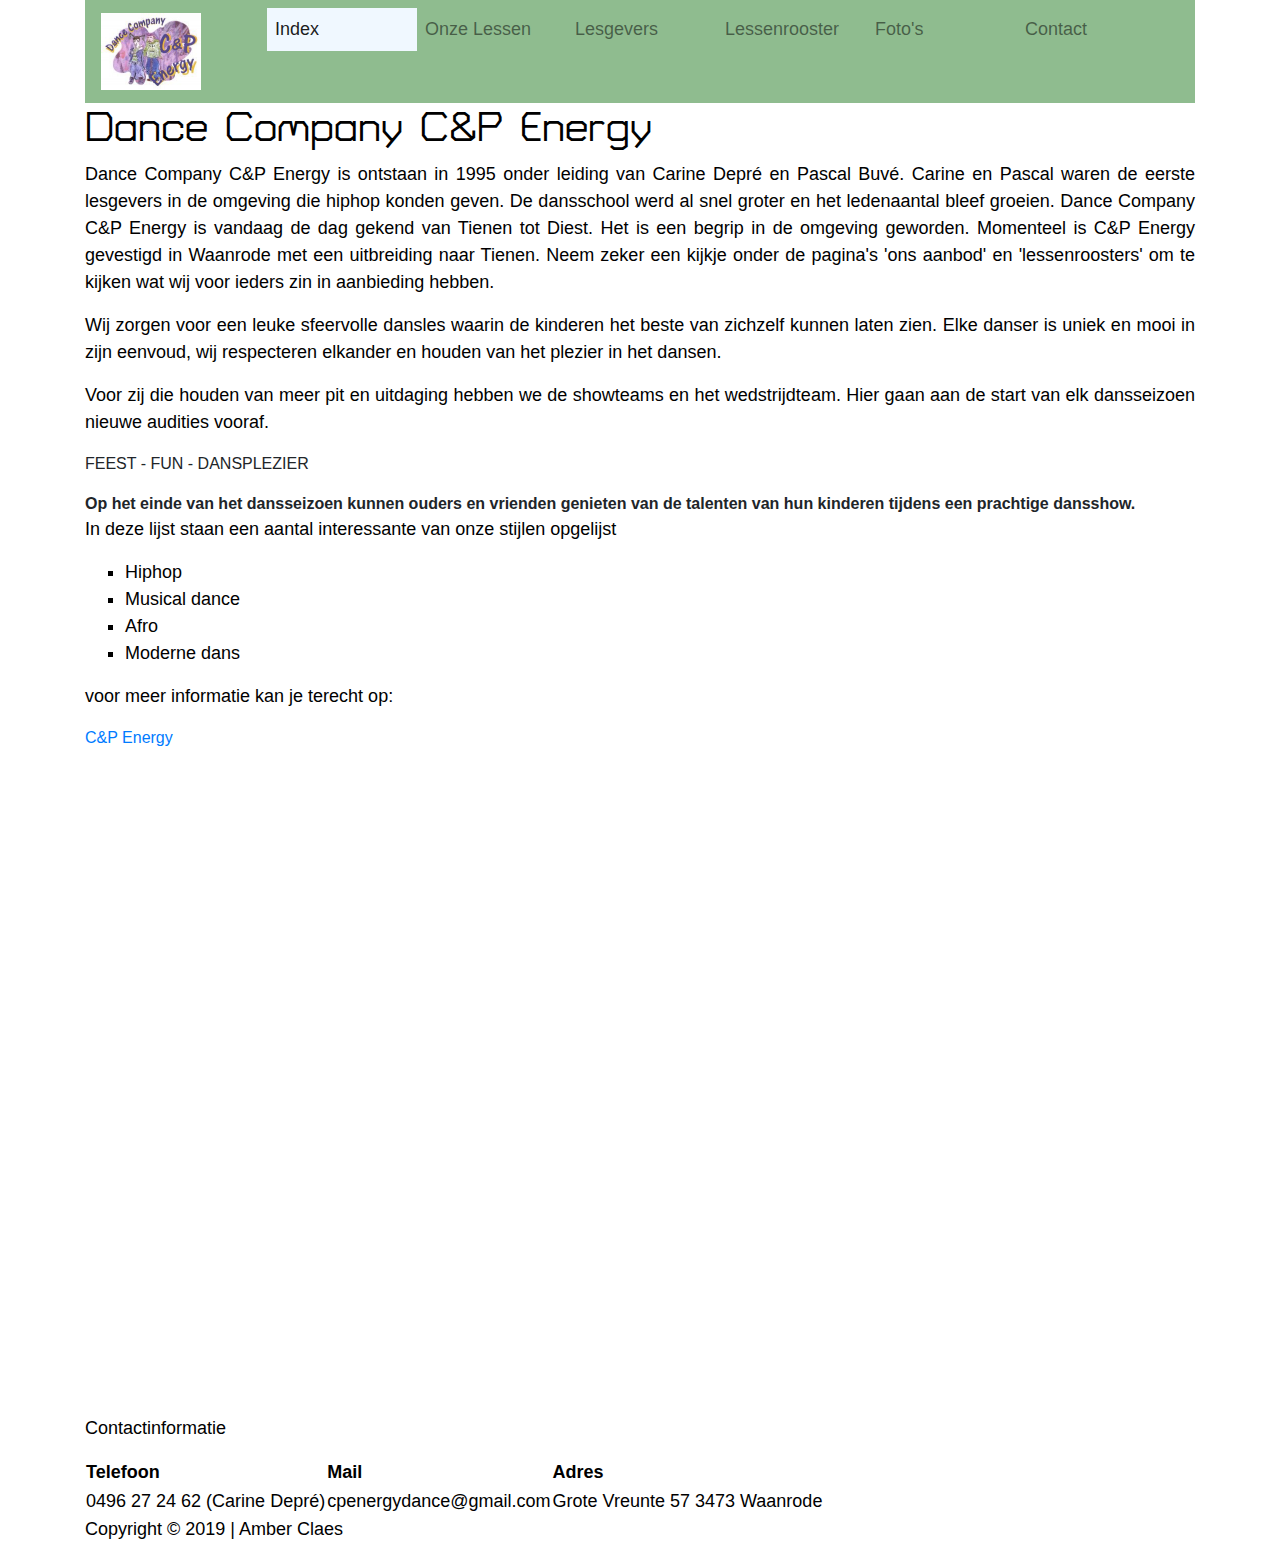
<file: index.html>
<!doctype html>
<html lang="nl">
<head>
    <title>
        Dance Company C&amp;P Energy
    </title>
    <meta name="description" content="Over Dance Company C&P Energy">
    <meta charset="iso-8859-1">
    <meta name="viewport" content="width=device-width, initial-scale=1.0">
    <link rel="stylesheet" href="https://stackpath.bootstrapcdn.com/bootstrap/4.3.1/css/bootstrap.min.css" integrity="sha384-ggOyR0iXCbMQv3Xipma34MD+dH/1fQ784/j6cY/iJTQUOhcWr7x9JvoRxT2MZw1T" crossorigin="anonymous">
    <link rel="stylesheet" href="style.css">
    <link href="https://fonts.googleapis.com/css?family=Turret+Road&display=swap" rel="stylesheet">
    <link rel="shortcut icon" type="image/x-icon" href="/images/1572862587.ico">
</head>

<script src="//cdnjs.cloudflare.com/ajax/libs/jquery/3.2.1/jquery.min.js"></script>

<body class="container">

    <header class="sticky-top">
        <nav class="navbar navbar-expand-lg navbar-light" style="background-color: darkseagreen">
            <button class="navbar-toggler" type="button" data-toggle="collapse" data-target="#navbarSupportedContent" aria-controls="navbarSupportedContent" aria-expanded="false" aria-label="Toggle navigation">
                <span class="navbar-toggler-icon"></span>
            </button>

            <div class="collapse navbar-collapse" id="navbarSupportedContent">
                <ul class="navbar-nav mr-auto mt-2 mt-lg-0">
                    <li><a class="navbar-brand" href="index.html">
                            <img src="images/logocpenergy.jpg" alt="Logo" style="width:100px;">
                        </a></li>
                    <li class="nav-item">
                        <a class="nav-link active" href="index.html">Index</a>
                    </li>
                    <li class="nav-item">
                        <a class="nav-link" href="overonzelessen.html">Onze Lessen</a>
                    </li>
                    <li class="nav-item">
                        <a class="nav-link" href="lesgevers.html">Lesgevers</a>
                    </li>
                    <li class="nav-item">
                        <a class="nav-link" href="lessenroosters.html">Lessenrooster</a>
                    </li>
                    <li class="nav-item">
                        <a class="nav-link" href="fotos.html">Foto's</a>
                    </li>
                    <li class="nav-item">
                        <a class="nav-link" href="contact.html">Contact</a>
                    </li>
                </ul>
                <!-- ZOEKBALK
    <form class="form-inline my-2 my-lg-0">
      <input class="form-control mr-sm-2" type="search" placeholder="Zoeken" aria-label="Zoek">
      <button class="btn btn-outline-success my-2 my-sm-0" type="submit">zoek</button>
    </form>
    -->
            </div>
        </nav>
    </header>
    <main>

        <h1>Dance Company C&amp;P Energy</h1>

        <p>Dance Company C&amp;P Energy is ontstaan in 1995 onder leiding van Carine Depr&eacute; en Pascal Buv&eacute;. Carine en Pascal waren de eerste lesgevers in de omgeving die hiphop konden geven. De dansschool werd al snel groter en het ledenaantal bleef groeien. Dance Company C&amp;P Energy is vandaag de dag gekend van Tienen tot Diest. Het is een begrip in de omgeving geworden. Momenteel is C&amp;P Energy gevestigd in Waanrode met een uitbreiding naar Tienen. Neem zeker een kijkje onder de pagina's 'ons aanbod' en 'lessenroosters' om te kijken wat wij voor ieders zin in aanbieding hebben.</p>

        <p>Wij zorgen voor een leuke sfeervolle dansles waarin de kinderen het beste van zichzelf kunnen laten zien. Elke danser is uniek en mooi in zijn eenvoud, wij respecteren elkander en houden van het plezier in het dansen.</p>

        <p>Voor zij die houden van meer pit en uitdaging hebben we de showteams en het wedstrijdteam. Hier gaan aan de start van elk dansseizoen nieuwe audities vooraf.</p>

        <blockquote>FEEST - FUN - DANSPLEZIER</blockquote>

        <strong>Op het einde van het dansseizoen kunnen ouders en vrienden genieten van de talenten van hun kinderen tijdens een prachtige dansshow.</strong>

        <p> In deze lijst staan een aantal interessante van onze stijlen opgelijst </p>

        <ul>
            <li> Hiphop</li>
            <li> Musical dance</li>
            <li> Afro</li>
            <li> Moderne dans</li>
        </ul>

        <p> voor meer informatie kan je terecht op:</p>
        <a href="https://www.facebook.com/DanceCompanyCpEnergy/">C&amp;P Energy</a>

        <br>
        <br>
        <div class="embed-responsive embed-responsive-16by9 m-2">
            <iframe class="embed-responsive-item" src="https://www.youtube.com/embed/FKfCqX5C88I" frameborder="0" allow="accelerometer; autoplay; encrypted-media; gyroscope; picture-in-picture" allowfullscreen></iframe></div>

        <p> Contactinformatie</p>

        <table>
            <tr>
                <th> Telefoon</th>
                <th> Mail</th>
                <th> Adres </th>
            </tr>
            <tr>
                <td> 0496 27 24 62 (Carine Depr&eacute;)</td>
                <td> cpenergydance@gmail.com</td>
                <td> Grote Vreunte 57 3473 Waanrode</td>
            </tr>
        </table>
    </main>

    <footer>
        <p>Copyright &copy; 2019 | Amber Claes</p>
    </footer>
    <!-- jQuery (necessary for Bootstrap's JavaScript plugins) -->
    <script src="https://code.jquery.com/jquery-3.3.1.slim.min.js" integrity="sha384-q8i/X+965DzO0rT7abK41JStQIAqVgRVzpbzo5smXKp4YfRvH+8abtTE1Pi6jizo" crossorigin="anonymous"></script>
    <script src="https://cdnjs.cloudflare.com/ajax/libs/popper.js/1.14.7/umd/popper.min.js" integrity="sha384-UO2eT0CpHqdSJQ6hJty5KVphtPhzWj9WO1clHTMGa3JDZwrnQq4sF86dIHNDz0W1" crossorigin="anonymous"></script>
    <script src="https://stackpath.bootstrapcdn.com/bootstrap/4.3.1/js/bootstrap.min.js" integrity="sha384-JjSmVgyd0p3pXB1rRibZUAYoIIy6OrQ6VrjIEaFf/nJGzIxFDsf4x0xIM+B07jRM" crossorigin="anonymous"></script>


</body></html>
</file>
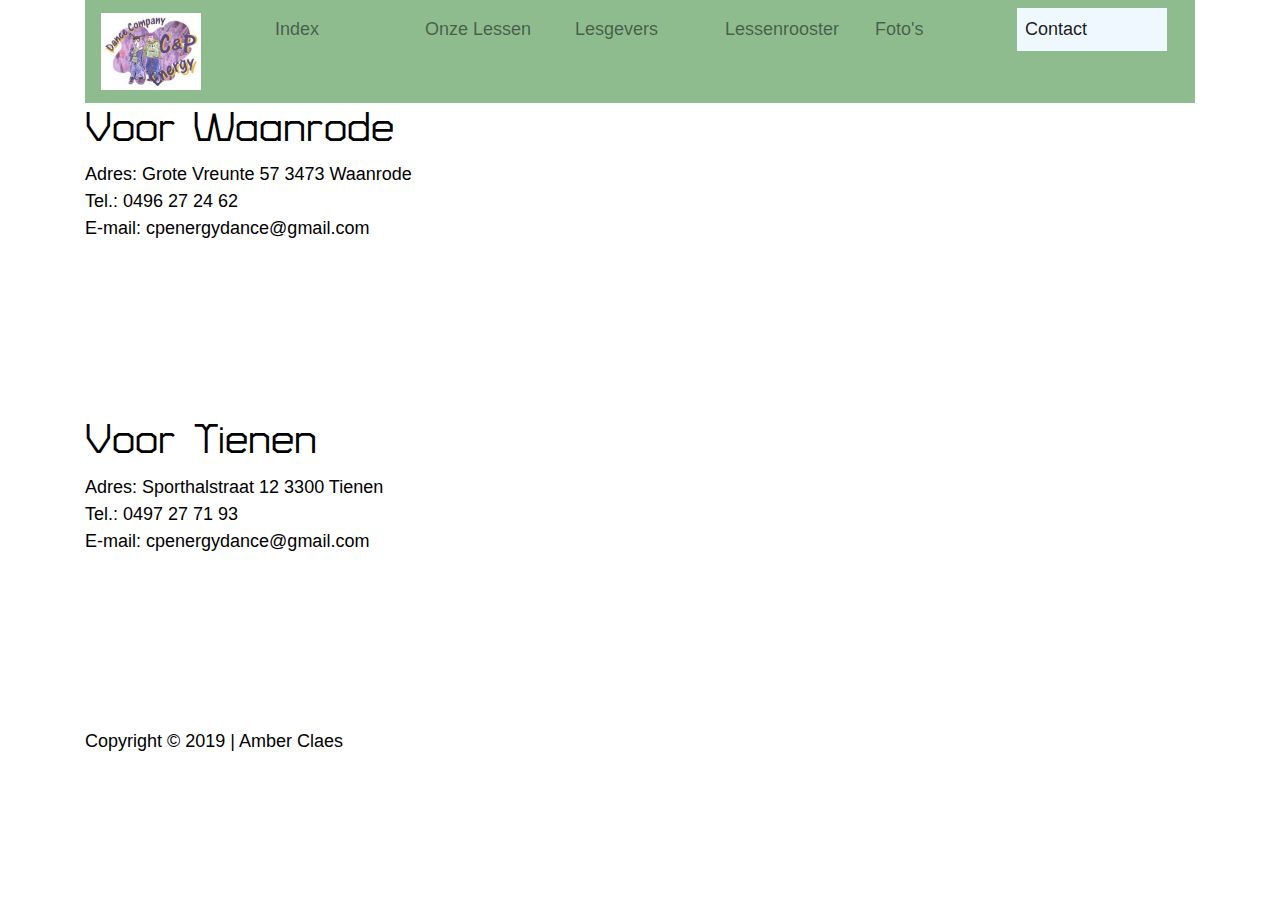
<file: contact.html>
<!doctype html>
<html lang="nl">

<head>
    <title>
        Contact
    </title>
    <meta name="description" content="Contactgegevens">
    <meta charset="iso-8859-1">
    <meta name="viewport" content="width=device-width, initial-scale=1.0">
    <link rel="stylesheet" href="https://stackpath.bootstrapcdn.com/bootstrap/4.3.1/css/bootstrap.min.css" integrity="sha384-ggOyR0iXCbMQv3Xipma34MD+dH/1fQ784/j6cY/iJTQUOhcWr7x9JvoRxT2MZw1T" crossorigin="anonymous">
    <link rel="stylesheet" href="style.css">
    <link href="https://fonts.googleapis.com/css?family=Turret+Road&display=swap" rel="stylesheet">
    <link rel="shortcut icon" type="image/x-icon" href="/images/1572862587.ico">

</head>

<body class="container">

 <header class="sticky-top">
        <nav class="navbar navbar-expand-lg navbar-light" style="background-color: darkseagreen">
            <button class="navbar-toggler" type="button" data-toggle="collapse" data-target="#navbarSupportedContent" aria-controls="navbarSupportedContent" aria-expanded="false" aria-label="Toggle navigation">
<span class="navbar-toggler-icon"></span>
</button>

            <div class="collapse navbar-collapse" id="navbarSupportedContent">
                <ul class="navbar-nav mr-auto mt-2 mt-lg-0">
                    <li><a class="navbar-brand" href="index.html">
    <img src="images/logocpenergy.jpg" alt="Logo" style="width:100px;">
  </a></li>
                    <li class="nav-item">
                        <a class="nav-link" href="index.html">Index</a>
                    </li>
                    <li class="nav-item">
                        <a class="nav-link" href="overonzelessen.html">Onze Lessen</a>
                    </li>
                    <li class="nav-item">
                        <a class="nav-link" href="lesgevers.html">Lesgevers</a>
                    </li>
                    <li class="nav-item">
                        <a class="nav-link" href="lessenroosters.html">Lessenrooster</a>
                    </li>
                    <li class="nav-item">
                        <a class="nav-link" href="fotos.html">Foto's</a>
                    </li>
                    <li class="nav-item">
                        <a class="nav-link active" href="contact.html">Contact</a>
                    </li>
                </ul>
                <!-- ZOEKBALK
    <form class="form-inline my-2 my-lg-0">
      <input class="form-control mr-sm-2" type="search" placeholder="Zoeken" aria-label="Zoek">
      <button class="btn btn-outline-success my-2 my-sm-0" type="submit">zoek</button>
    </form>
    -->
            </div>
        </nav>
    </header>
    <main>
        <h1> Voor Waanrode </h1>

        <p>
            Adres: Grote Vreunte 57 3473 Waanrode
            <br> Tel.: 0496 27 24 62
            <br> E-mail: cpenergydance@gmail.com</p>
        <iframe src="https://www.google.com/maps/embed?pb=!1m18!1m12!1m3!1d2515.532619852485!2d5.0017090153768455!3d50.91386366174641!2m3!1f0!2f0!3f0!3m2!1i1024!2i768!4f13.1!3m3!1m2!1s0x47c14019bb60614f%3A0x9b74db3e1d65ad68!2sGrote%20Vreunte%2057%2C%203473%20Kortenaken!5e0!3m2!1snl!2sbe!4v1572861623263!5m2!1snl!2sbe" width="750" height="100%" frameborder="0" style="border:0;" allowfullscreen=""></iframe>
        <h1> Voor Tienen </h1>

        <p>
            Adres: Sporthalstraat 12 3300 Tienen
            <br> Tel.: 0497 27 71 93
            <br> E-mail: cpenergydance@gmail.com</p>
        <iframe src="https://www.google.com/maps/embed?pb=!1m18!1m12!1m3!1d2520.6115567671654!2d4.94138011537318!3d50.819835268561235!2m3!1f0!2f0!3f0!3m2!1i1024!2i768!4f13.1!3m3!1m2!1s0x47c16c774fbcb43b%3A0xff405efce112e1bc!2sSportcentrum%20Houtemveld!5e0!3m2!1snl!2sbe!4v1572861668838!5m2!1snl!2sbe" width="750" height="100%" frameborder="0" style="border:0;" allowfullscreen=""></iframe>
    </main>
    <footer>
        <p>Copyright &copy; 2019 | Amber Claes</p>
    </footer>
    <!-- jQuery (necessary for Bootstrap's JavaScript plugins) -->
    <script src="https://code.jquery.com/jquery-3.3.1.slim.min.js" integrity="sha384-q8i/X+965DzO0rT7abK41JStQIAqVgRVzpbzo5smXKp4YfRvH+8abtTE1Pi6jizo" crossorigin="anonymous"></script>
    <script src="https://cdnjs.cloudflare.com/ajax/libs/popper.js/1.14.7/umd/popper.min.js" integrity="sha384-UO2eT0CpHqdSJQ6hJty5KVphtPhzWj9WO1clHTMGa3JDZwrnQq4sF86dIHNDz0W1" crossorigin="anonymous"></script>
    <script src="https://stackpath.bootstrapcdn.com/bootstrap/4.3.1/js/bootstrap.min.js" integrity="sha384-JjSmVgyd0p3pXB1rRibZUAYoIIy6OrQ6VrjIEaFf/nJGzIxFDsf4x0xIM+B07jRM" crossorigin="anonymous"></script>
</body></html>
</file>
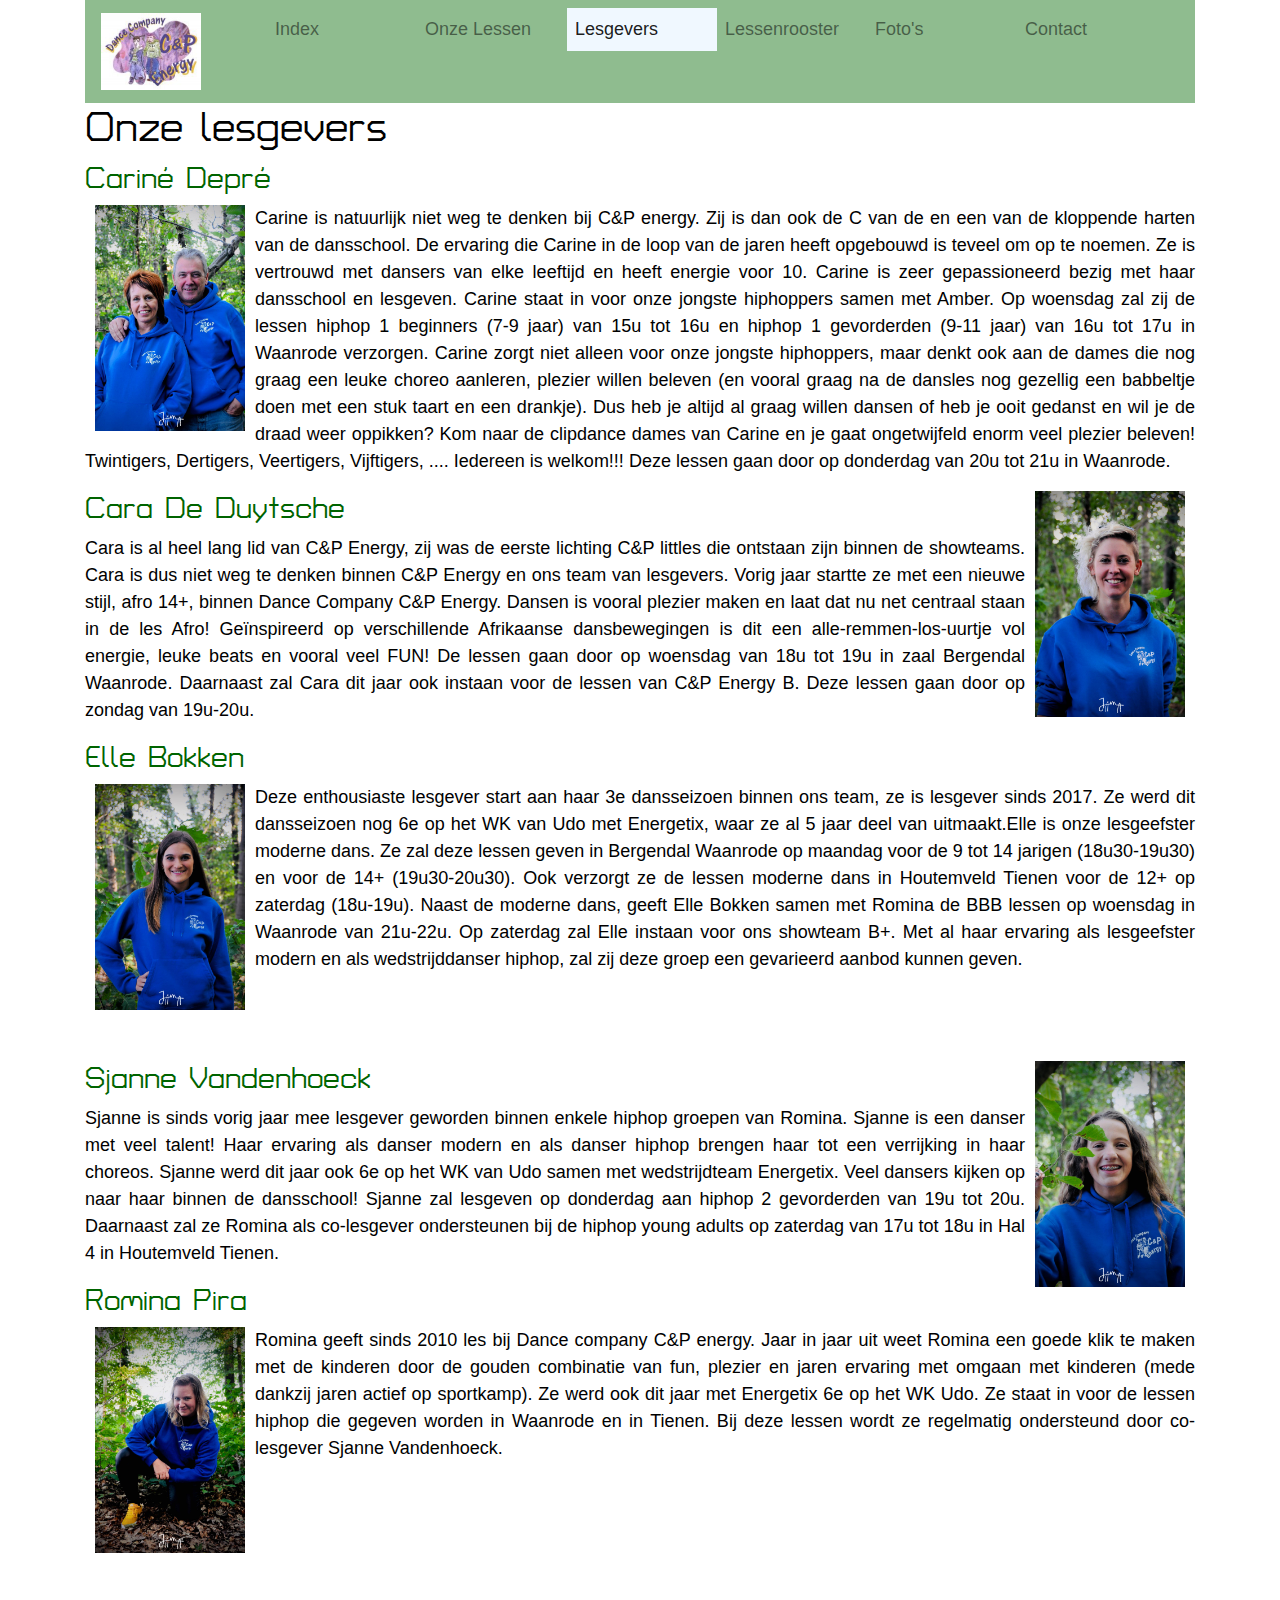
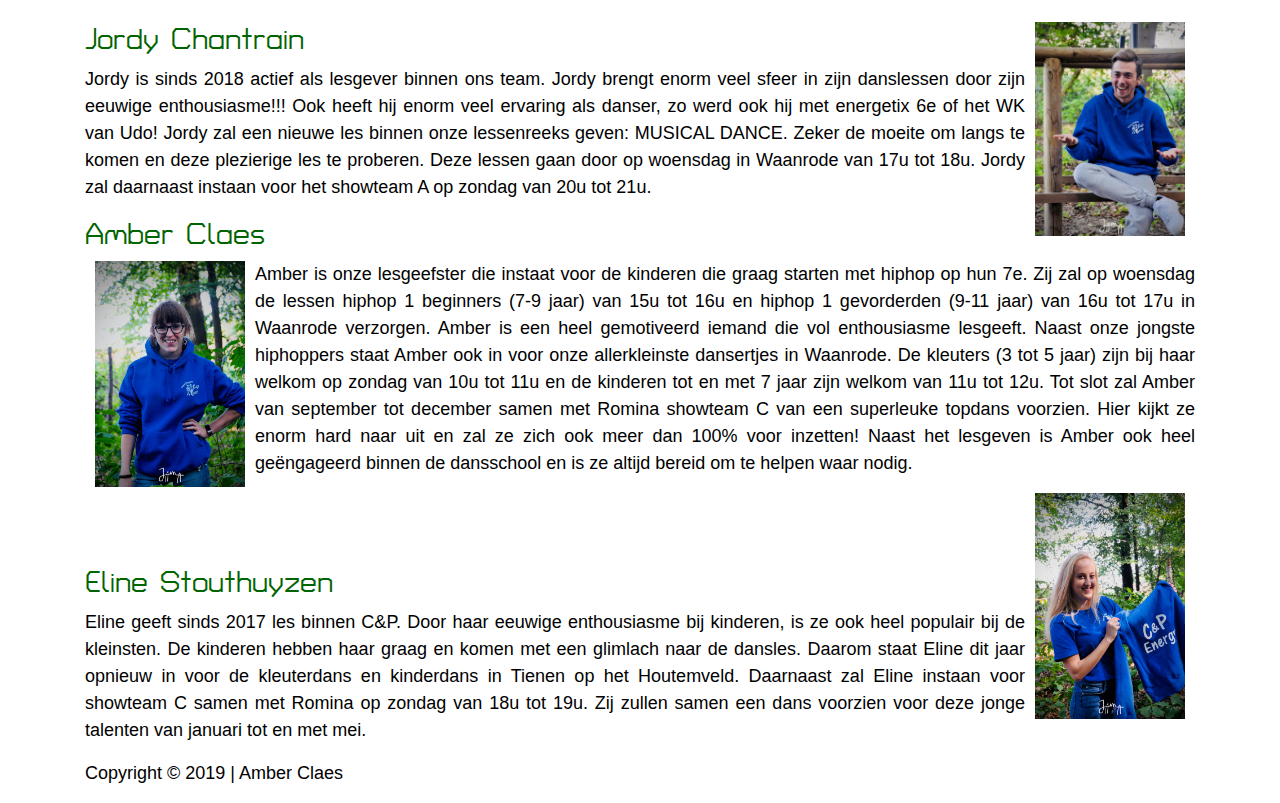
<file: lesgevers.html>
<!doctype html>
<html lang="nl">

<head>
    <title>
        Lesgevers
    </title>
    <meta name="description" content="Voorstelling van onze fantastische lesgevers">
    <meta charset="iso-8859-1">
    <meta name="viewport" content="width=device-width, initial-scale=1.0">
    <link rel="stylesheet" href="https://stackpath.bootstrapcdn.com/bootstrap/4.3.1/css/bootstrap.min.css" integrity="sha384-ggOyR0iXCbMQv3Xipma34MD+dH/1fQ784/j6cY/iJTQUOhcWr7x9JvoRxT2MZw1T" crossorigin="anonymous">
    <link rel="stylesheet" href="style.css">
    <link href="https://fonts.googleapis.com/css?family=Turret+Road&display=swap" rel="stylesheet">
    <link rel="shortcut icon" type="image/x-icon" href="/images/1572862587.ico">
</head>


<body class="container">

     <header class="sticky-top">
        <nav class="navbar navbar-expand-lg navbar-light" style="background-color: darkseagreen">
            <button class="navbar-toggler" type="button" data-toggle="collapse" data-target="#navbarSupportedContent" aria-controls="navbarSupportedContent" aria-expanded="false" aria-label="Toggle navigation">
<span class="navbar-toggler-icon"></span>
</button>

            <div class="collapse navbar-collapse" id="navbarSupportedContent">
                <ul class="navbar-nav mr-auto mt-2 mt-lg-0">
                    <li><a class="navbar-brand" href="index.html">
    <img src="images/logocpenergy.jpg" alt="Logo" style="width:100px;">
  </a></li>
                    <li class="nav-item">
                        <a class="nav-link" href="index.html">Index</a>
                    </li>
                    <li class="nav-item">
                        <a class="nav-link" href="overonzelessen.html">Onze Lessen</a>
                    </li>
                    <li class="nav-item">
                        <a class="nav-link active" href="lesgevers.html">Lesgevers</a>
                    </li>
                    <li class="nav-item">
                        <a class="nav-link" href="lessenroosters.html">Lessenrooster</a>
                    </li>
                    <li class="nav-item">
                        <a class="nav-link" href="fotos.html">Foto's</a>
                    </li>
                    <li class="nav-item">
                        <a class="nav-link" href="contact.html">Contact</a>
                    </li>
                </ul>
                <!-- ZOEKBALK
    <form class="form-inline my-2 my-lg-0">
      <input class="form-control mr-sm-2" type="search" placeholder="Zoeken" aria-label="Zoek">
      <button class="btn btn-outline-success my-2 my-sm-0" type="submit">zoek</button>
    </form>
    -->
            </div>
        </nav>
    </header>

    <main>
        <h1> Onze lesgevers</h1>

        <h2> Carin&eacute; Depr&eacute;</h2>
        <img src="images/lesgevercarine.jpg" heigt=350px width=150px class="links" alt="Carine Depre">
        <p>Carine is natuurlijk niet weg te denken bij C&amp;P energy. Zij is dan ook de C van de en een van de kloppende harten van de dansschool. De ervaring die Carine in de loop van de jaren heeft opgebouwd is teveel om op te noemen. Ze is vertrouwd met dansers van elke leeftijd en heeft energie voor 10. Carine is zeer gepassioneerd bezig met haar dansschool en lesgeven.
            Carine staat in voor onze jongste hiphoppers samen met Amber. Op woensdag zal zij de lessen hiphop 1 beginners (7-9 jaar) van 15u tot 16u en hiphop 1 gevorderden (9-11 jaar) van 16u tot 17u in Waanrode verzorgen.
            Carine zorgt niet alleen voor onze jongste hiphoppers, maar denkt ook aan de dames die nog graag een leuke choreo aanleren, plezier willen beleven (en vooral graag na de dansles nog gezellig een babbeltje doen met een stuk taart en een drankje). Dus heb je altijd al graag willen dansen of heb je ooit gedanst en wil je de draad weer oppikken? Kom naar de clipdance dames van Carine en je gaat ongetwijfeld enorm veel plezier beleven! Twintigers, Dertigers, Veertigers, Vijftigers, .... Iedereen is welkom!!! Deze lessen gaan door op donderdag van 20u tot 21u in Waanrode.</p>

        <img src="images/lesgevercara.jpg" heigt=350px width=150px class="rechts" alt="Cara De Duytsche">
        <h2>Cara De Duytsche</h2>
        <p> Cara is al heel lang lid van C&amp;P Energy, zij was de eerste lichting C&amp;P littles die ontstaan zijn binnen de showteams. Cara is dus niet weg te denken binnen C&amp;P Energy en ons team van lesgevers.
            Vorig jaar startte ze met een nieuwe stijl, afro 14+, binnen Dance Company C&amp;P Energy. Dansen is vooral plezier maken en laat dat nu net centraal staan in de les Afro! Ge&iuml;nspireerd op verschillende Afrikaanse dansbewegingen is dit een alle-remmen-los-uurtje vol energie, leuke beats en vooral veel FUN! De lessen gaan door op woensdag van 18u tot 19u in zaal Bergendal Waanrode.
            Daarnaast zal Cara dit jaar ook instaan voor de lessen van C&amp;P Energy B. Deze lessen gaan door op zondag van 19u-20u.
        </p>
        <h2> Elle Bokken</h2>
        <img src="images/lesgeverelle.jpg" heigt=350px width=150px class="links">
        <p>Deze enthousiaste lesgever start aan haar 3e dansseizoen binnen ons team, ze is lesgever sinds 2017. Ze werd dit dansseizoen nog 6e op het WK van Udo met Energetix, waar ze al 5 jaar deel van uitmaakt.Elle is onze lesgeefster moderne dans. Ze zal deze lessen geven in Bergendal Waanrode op maandag voor de 9 tot 14 jarigen (18u30-19u30) en voor de 14+ (19u30-20u30). Ook verzorgt ze de lessen moderne dans in Houtemveld Tienen voor de 12+ op zaterdag (18u-19u).
            Naast de moderne dans, geeft Elle Bokken samen met Romina de BBB lessen op woensdag in Waanrode van 21u-22u.
            Op zaterdag zal Elle instaan voor ons showteam B+. Met al haar ervaring als lesgeefster modern en als wedstrijddanser hiphop, zal zij deze groep een gevarieerd aanbod kunnen geven.</p>
        <br>
        <br>
        <br>

        <img src="images/lesgeversjanne.jpg" heigt=350px width=150px class="rechts" alt="Sjanne Vandenhoeck">
        <h2>Sjanne Vandenhoeck</h2>
        <p>Sjanne is sinds vorig jaar mee lesgever geworden binnen enkele hiphop groepen van Romina. Sjanne is een danser met veel talent! Haar ervaring als danser modern en als danser hiphop brengen haar tot een verrijking in haar choreos. Sjanne werd dit jaar ook 6e op het WK van Udo samen met wedstrijdteam Energetix. Veel dansers kijken op naar haar binnen de dansschool!
            Sjanne zal lesgeven op donderdag aan hiphop 2 gevorderden van 19u tot 20u.
            Daarnaast zal ze Romina als co-lesgever ondersteunen bij de hiphop young adults op zaterdag van 17u tot 18u in Hal 4 in Houtemveld Tienen.</p>

        <h2>Romina Pira</h2>
        <img src="images/lesgeverromina.jpg" heigt=350px width=150px class="links" alt="Romina Pira">
        <p>Romina geeft sinds 2010 les bij Dance company C&amp;P energy. Jaar in jaar uit weet Romina een goede klik te maken met de kinderen door de gouden combinatie van fun, plezier en jaren ervaring met omgaan met kinderen (mede dankzij jaren actief op sportkamp). Ze werd ook dit jaar met Energetix 6e op het WK Udo.
            Ze staat in voor de lessen hiphop die gegeven worden in Waanrode en in Tienen. Bij deze lessen wordt ze regelmatig ondersteund door co-lesgever Sjanne Vandenhoeck. </p>
        <br>
        <br>
        <br>
        <br>
        <br>
        <br>

        <img src="images/lesgeverjordy.jpg" heigt=350px width=150px class="rechts" alt="Jordy Chantrain">
        <h2>Jordy Chantrain</h2>
        <p> Jordy is sinds 2018 actief als lesgever binnen ons team. Jordy brengt enorm veel sfeer in zijn danslessen door zijn eeuwige enthousiasme!!! Ook heeft hij enorm veel ervaring als danser, zo werd ook hij met energetix 6e of het WK van Udo!
            Jordy zal een nieuwe les binnen onze lessenreeks geven: MUSICAL DANCE. Zeker de moeite om langs te komen en deze plezierige les te proberen. Deze lessen gaan door op woensdag in Waanrode van 17u tot 18u.
            Jordy zal daarnaast instaan voor het showteam A op zondag van 20u tot 21u.</p>

        <h2>Amber Claes</h2>
        <img src="images/lesgeveramber.jpg" heigt=350px width=150px class="links" alt="Amber Claes">
        <p>Amber is onze lesgeefster die instaat voor de kinderen die graag starten met hiphop op hun 7e. Zij zal op woensdag de lessen hiphop 1 beginners (7-9 jaar) van 15u tot 16u en hiphop 1 gevorderden (9-11 jaar) van 16u tot 17u in Waanrode verzorgen. Amber is een heel gemotiveerd iemand die vol enthousiasme lesgeeft.
            Naast onze jongste hiphoppers staat Amber ook in voor onze allerkleinste dansertjes in Waanrode. De kleuters (3 tot 5 jaar) zijn bij haar welkom op zondag van 10u tot 11u en de kinderen tot en met 7 jaar zijn welkom van 11u tot 12u.
            Tot slot zal Amber van september tot december samen met Romina showteam C van een superleuke topdans voorzien. Hier kijkt ze enorm hard naar uit en zal ze zich ook meer dan 100% voor inzetten!
            Naast het lesgeven is Amber ook heel ge&euml;ngageerd binnen de dansschool en is ze altijd bereid om te helpen waar nodig.</p>
        <img src="images/lesgevereline.jpg" heigt=350px width=150px class="rechts" alt="Eline Stouthuyzen">
        <br>
        <br>
        <br>
        <h2>Eline Stouthuyzen</h2>
        <p>Eline geeft sinds 2017 les binnen C&amp;P. Door haar eeuwige enthousiasme bij kinderen, is ze ook heel populair bij de kleinsten. De kinderen hebben haar graag en komen met een glimlach naar de dansles.
            Daarom staat Eline dit jaar opnieuw in voor de kleuterdans en kinderdans in Tienen op het Houtemveld.

            Daarnaast zal Eline instaan voor showteam C samen met Romina op zondag van 18u tot 19u. Zij zullen samen een dans voorzien voor deze jonge talenten van januari tot en met mei.</p>
    </main>
    <footer>
        <p>Copyright &copy; 2019 | Amber Claes</p>
    </footer>
    <!-- jQuery (necessary for Bootstrap's JavaScript plugins) -->
    <script src="https://code.jquery.com/jquery-3.3.1.slim.min.js" integrity="sha384-q8i/X+965DzO0rT7abK41JStQIAqVgRVzpbzo5smXKp4YfRvH+8abtTE1Pi6jizo" crossorigin="anonymous"></script>
    <script src="https://cdnjs.cloudflare.com/ajax/libs/popper.js/1.14.7/umd/popper.min.js" integrity="sha384-UO2eT0CpHqdSJQ6hJty5KVphtPhzWj9WO1clHTMGa3JDZwrnQq4sF86dIHNDz0W1" crossorigin="anonymous"></script>
    <script src="https://stackpath.bootstrapcdn.com/bootstrap/4.3.1/js/bootstrap.min.js" integrity="sha384-JjSmVgyd0p3pXB1rRibZUAYoIIy6OrQ6VrjIEaFf/nJGzIxFDsf4x0xIM+B07jRM" crossorigin="anonymous"></script>
</body></html>
</file>
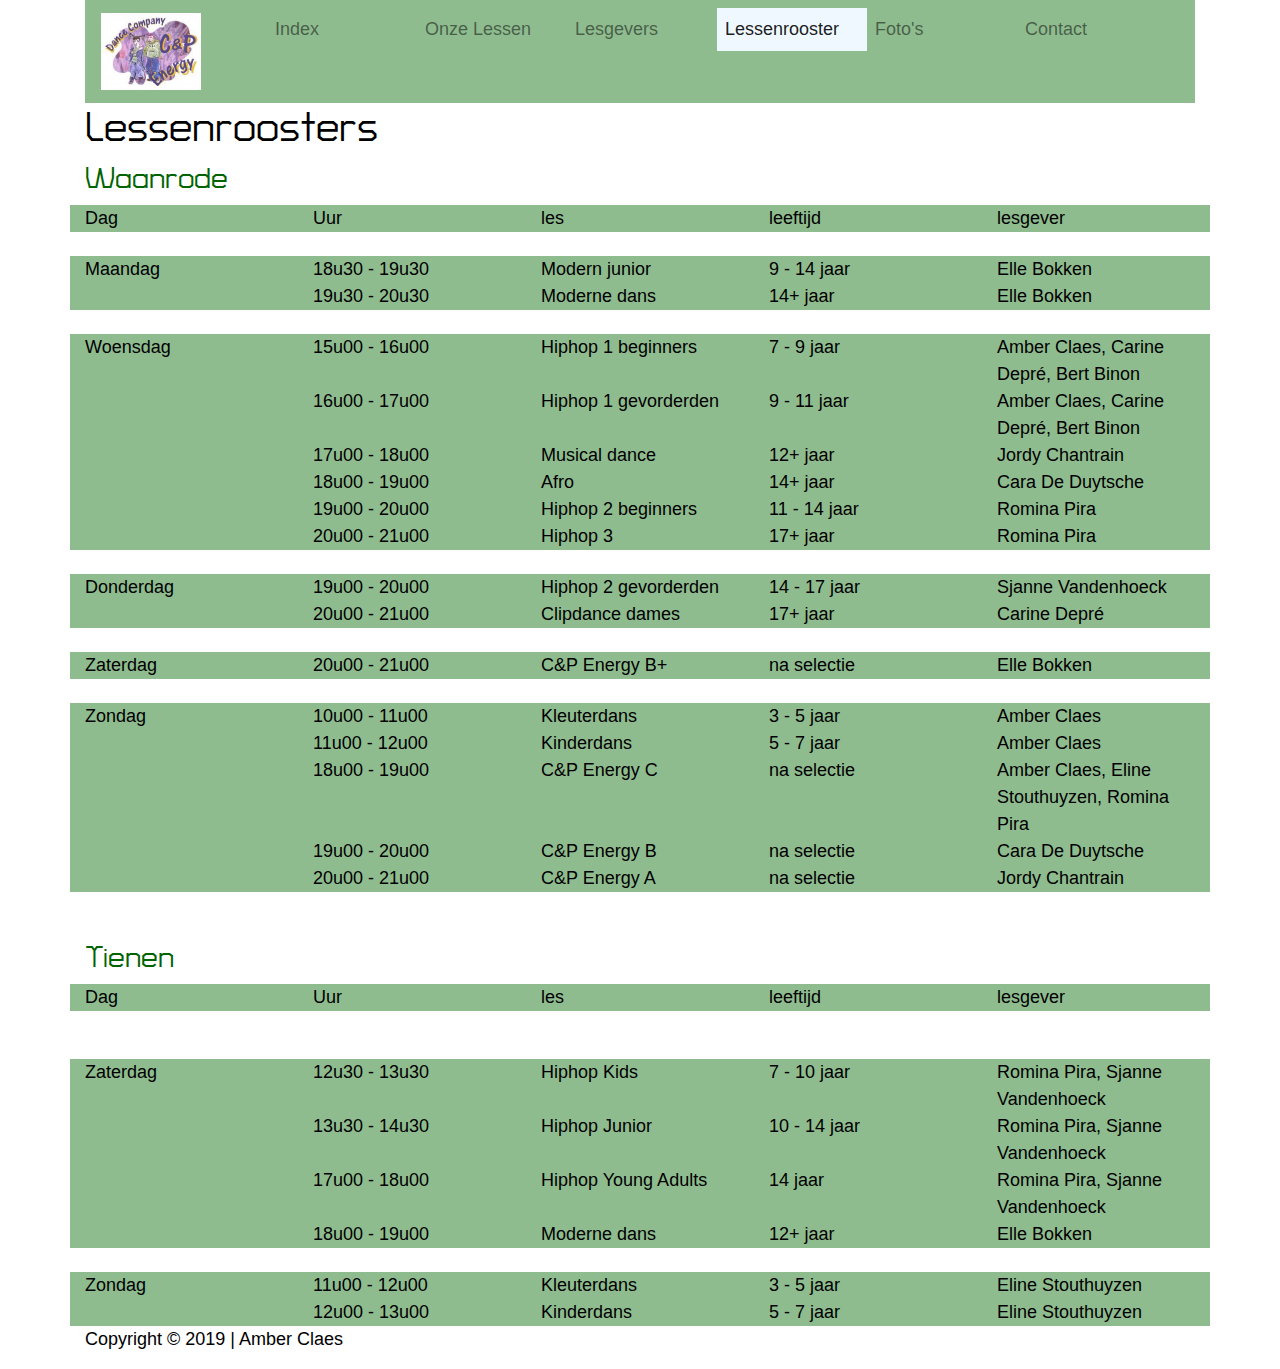
<file: lessenroosters.html>
<!doctype html>
<html lang="nl">

<head>
    <title>
       Lessenroosters
    </title>
    <meta name="description" content="Onze lessenroosters van Waanrode en Tienen">
    <meta charset="iso-8859-1">
    <meta name="viewport" content="width=device-width, initial-scale=1.0">
    <link rel="stylesheet" href="https://stackpath.bootstrapcdn.com/bootstrap/4.3.1/css/bootstrap.min.css" integrity="sha384-ggOyR0iXCbMQv3Xipma34MD+dH/1fQ784/j6cY/iJTQUOhcWr7x9JvoRxT2MZw1T" crossorigin="anonymous">
    <link rel="stylesheet" href="style.css">
    <link href="https://fonts.googleapis.com/css?family=Turret+Road&display=swap" rel="stylesheet">
    <link rel="shortcut icon" type="image/x-icon" href="/images/1572862587.ico">
</head>


<body class="container">

     <header class="sticky-top">
        <nav class="navbar navbar-expand-lg navbar-light" style="background-color: darkseagreen">
            <button class="navbar-toggler" type="button" data-toggle="collapse" data-target="#navbarSupportedContent" aria-controls="navbarSupportedContent" aria-expanded="false" aria-label="Toggle navigation">
<span class="navbar-toggler-icon"></span>
</button>

            <div class="collapse navbar-collapse" id="navbarSupportedContent">
                <ul class="navbar-nav mr-auto mt-2 mt-lg-0">
                    <li><a class="navbar-brand" href="index.html">
    <img src="images/logocpenergy.jpg" alt="Logo" style="width:100px;">
  </a></li>
                    <li class="nav-item">
                        <a class="nav-link" href="index.html">Index</a>
                    </li>
                    <li class="nav-item">
                        <a class="nav-link" href="overonzelessen.html">Onze Lessen</a>
                    </li>
                    <li class="nav-item">
                        <a class="nav-link" href="lesgevers.html">Lesgevers</a>
                    </li>
                    <li class="nav-item">
                        <a class="nav-link active" href="lessenroosters.html">Lessenrooster</a>
                    </li>
                    <li class="nav-item">
                        <a class="nav-link" href="fotos.html">Foto's</a>
                    </li>
                    <li class="nav-item">
                        <a class="nav-link" href="contact.html">Contact</a>
                    </li>
                </ul>
                <!-- ZOEKBALK
    <form class="form-inline my-2 my-lg-0">
      <input class="form-control mr-sm-2" type="search" placeholder="Zoeken" aria-label="Zoek">
      <button class="btn btn-outline-success my-2 my-sm-0" type="submit">zoek</button>
    </form>
    -->
            </div>
        </nav>
    </header>

    <main>
        <h1> Lessenroosters</h1>
        <h2>Waanrode</h2>
        <div class="row">
            <div class="col">Dag</div>
            <div class="col">Uur</div>
            <div class="col">les</div>
            <div class="col">leeftijd</div>
            <div class="col">lesgever</div>
        </div>
        <br>
        <div class="row">
            <div class="col">Maandag</div>
            <div class="col">18u30 - 19u30</div>
            <div class="col">Modern junior</div>
            <div class="col">9 - 14 jaar</div>
            <div class="col">Elle Bokken</div>
        </div>
        <div class="row">
            <div class="col"></div>
            <div class="col">19u30 - 20u30</div>
            <div class="col">Moderne dans</div>
            <div class="col">14+ jaar</div>
            <div class="col">Elle Bokken</div>
        </div>
        <br>
        <div class="row">
            <div class="col">Woensdag</div>
            <div class="col">15u00 - 16u00 </div>
            <div class="col">Hiphop 1 beginners</div>
            <div class="col">7 - 9 jaar</div>
            <div class="col">Amber Claes, Carine Depr&eacute;, Bert Binon</div>
        </div>
        <div class="row">
            <div class="col"></div>
            <div class="col">16u00 - 17u00 </div>
            <div class="col">Hiphop 1 gevorderden</div>
            <div class="col">9 - 11 jaar</div>
            <div class="col">Amber Claes, Carine Depr&eacute;, Bert Binon</div>
        </div>
        <div class="row">
            <div class="col"></div>
            <div class="col">17u00 - 18u00 </div>
            <div class="col">Musical dance</div>
            <div class="col">12+ jaar</div>
            <div class="col">Jordy Chantrain</div>
        </div>
        <div class="row">
            <div class="col"></div>
            <div class="col">18u00 - 19u00 </div>
            <div class="col">Afro</div>
            <div class="col">14+ jaar</div>
            <div class="col">Cara De Duytsche</div>
        </div>
        <div class="row">
            <div class="col"></div>
            <div class="col">19u00 - 20u00 </div>
            <div class="col">Hiphop 2 beginners</div>
            <div class="col">11 - 14 jaar</div>
            <div class="col">Romina Pira</div>
        </div>
        <div class="row">
            <div class="col"></div>
            <div class="col">20u00 - 21u00 </div>
            <div class="col">Hiphop 3</div>
            <div class="col">17+ jaar</div>
            <div class="col">Romina Pira</div>
        </div>
        <br>
        <div class="row">
            <div class="col">Donderdag</div>
            <div class="col">19u00 - 20u00 </div>
            <div class="col">Hiphop 2 gevorderden</div>
            <div class="col">14 - 17 jaar</div>
            <div class="col">Sjanne Vandenhoeck</div>
        </div>
        <div class="row">
            <div class="col"></div>
            <div class="col">20u00 - 21u00 </div>
            <div class="col">Clipdance dames</div>
            <div class="col">17+ jaar</div>
            <div class="col">Carine Depr&eacute;</div>
        </div>
        <br>
        <div class="row">
            <div class="col">Zaterdag</div>
            <div class="col">20u00 - 21u00 </div>
            <div class="col">C&amp;P Energy B+</div>
            <div class="col">na selectie</div>
            <div class="col">Elle Bokken</div>
        </div>
        <br>
        <div class="row">
            <div class="col">Zondag</div>
            <div class="col">10u00 - 11u00 </div>
            <div class="col">Kleuterdans</div>
            <div class="col">3 - 5 jaar</div>
            <div class="col">Amber Claes</div>
        </div>
        <div class="row">
            <div class="col"></div>
            <div class="col">11u00 - 12u00 </div>
            <div class="col">Kinderdans</div>
            <div class="col">5 - 7 jaar</div>
            <div class="col">Amber Claes</div>
        </div>
        <div class="row">
            <div class="col"></div>
            <div class="col">18u00 - 19u00 </div>
            <div class="col">C&amp;P Energy C</div>
            <div class="col">na selectie</div>
            <div class="col">Amber Claes, Eline Stouthuyzen, Romina Pira</div>
        </div>
        <div class="row">
            <div class="col"></div>
            <div class="col">19u00 - 20u00 </div>
            <div class="col">C&amp;P Energy B</div>
            <div class="col">na selectie</div>
            <div class="col">Cara De Duytsche</div>
        </div>
        <div class="row">
            <div class="col"></div>
            <div class="col">20u00 - 21u00 </div>
            <div class="col">C&amp;P Energy A</div>
            <div class="col">na selectie</div>
            <div class="col">Jordy Chantrain</div>
        </div>
        <br>
        <br>
        <h2>Tienen</h2>
        <div class="row">
            <div class="col">Dag</div>
            <div class="col">Uur</div>
            <div class="col">les</div>
            <div class="col">leeftijd</div>
            <div class="col">lesgever</div>
        </div>
        <br>
        <br>
        <div class="row">
            <div class="col">Zaterdag</div>
            <div class="col">12u30 - 13u30</div>
            <div class="col">Hiphop Kids</div>
            <div class="col">7 - 10 jaar</div>
            <div class="col">Romina Pira, Sjanne Vandenhoeck</div>
        </div>
        <div class="row">
            <div class="col"></div>
            <div class="col">13u30 - 14u30</div>
            <div class="col">Hiphop Junior</div>
            <div class="col">10 - 14 jaar</div>
            <div class="col">Romina Pira, Sjanne Vandenhoeck</div>
        </div>
        <div class="row">
            <div class="col"></div>
            <div class="col">17u00 - 18u00</div>
            <div class="col">Hiphop Young Adults</div>
            <div class="col">14 jaar</div>
            <div class="col">Romina Pira, Sjanne Vandenhoeck</div>
        </div>
        <div class="row">
            <div class="col"></div>
            <div class="col">18u00 - 19u00</div>
            <div class="col">Moderne dans</div>
            <div class="col">12+ jaar</div>
            <div class="col">Elle Bokken</div>
        </div>
        <br>
        <div class="row">
            <div class="col">Zondag</div>
            <div class="col">11u00 - 12u00</div>
            <div class="col">Kleuterdans</div>
            <div class="col">3 - 5 jaar</div>
            <div class="col">Eline Stouthuyzen</div>
        </div>
        <div class="row">
            <div class="col"></div>
            <div class="col">12u00 - 13u00</div>
            <div class="col">Kinderdans</div>
            <div class="col">5 - 7 jaar</div>
            <div class="col">Eline Stouthuyzen</div>
        </div>
    </main>
    <footer>
        <p>Copyright &copy; 2019 | Amber Claes</p>
    </footer>
    <!-- jQuery (necessary for Bootstrap's JavaScript plugins) -->
    <script src="https://code.jquery.com/jquery-3.3.1.slim.min.js" integrity="sha384-q8i/X+965DzO0rT7abK41JStQIAqVgRVzpbzo5smXKp4YfRvH+8abtTE1Pi6jizo" crossorigin="anonymous"></script>
    <script src="https://cdnjs.cloudflare.com/ajax/libs/popper.js/1.14.7/umd/popper.min.js" integrity="sha384-UO2eT0CpHqdSJQ6hJty5KVphtPhzWj9WO1clHTMGa3JDZwrnQq4sF86dIHNDz0W1" crossorigin="anonymous"></script>
    <script src="https://stackpath.bootstrapcdn.com/bootstrap/4.3.1/js/bootstrap.min.js" integrity="sha384-JjSmVgyd0p3pXB1rRibZUAYoIIy6OrQ6VrjIEaFf/nJGzIxFDsf4x0xIM+B07jRM" crossorigin="anonymous"></script>
</body></html>
</file>
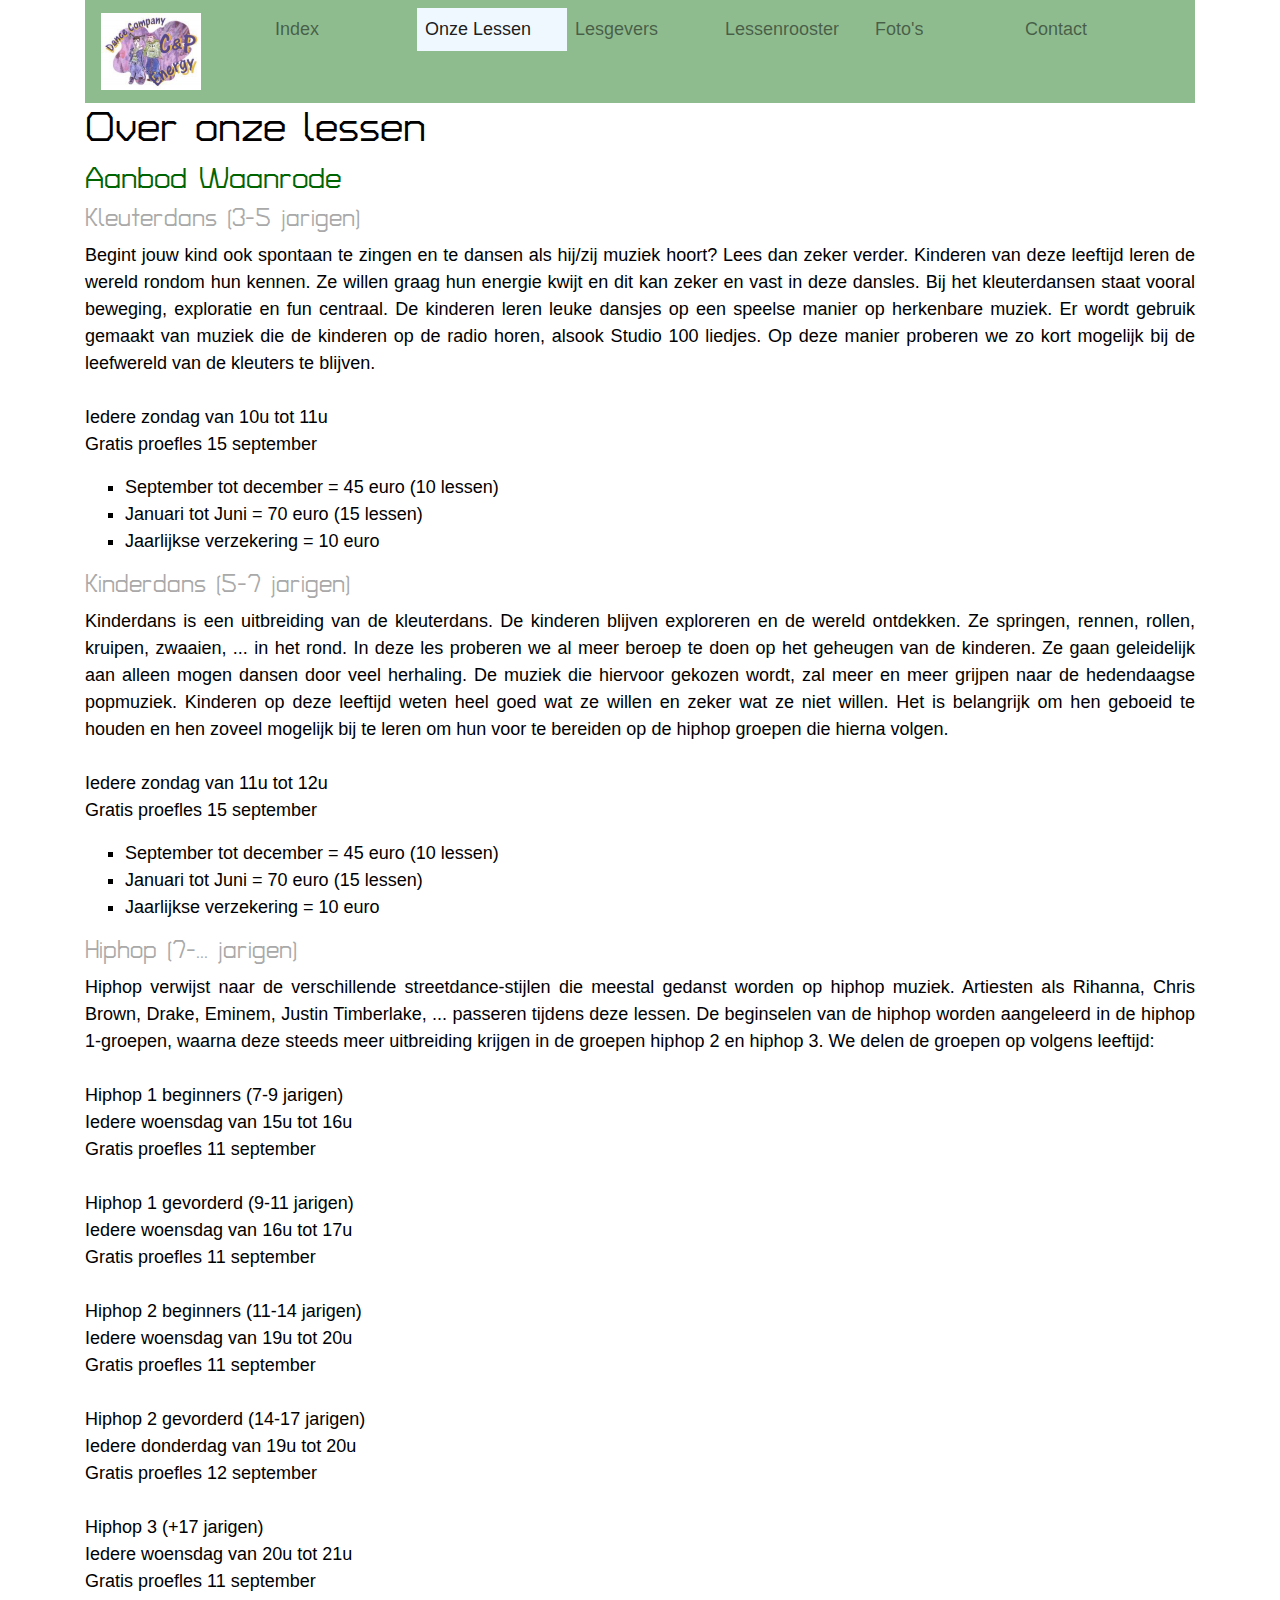
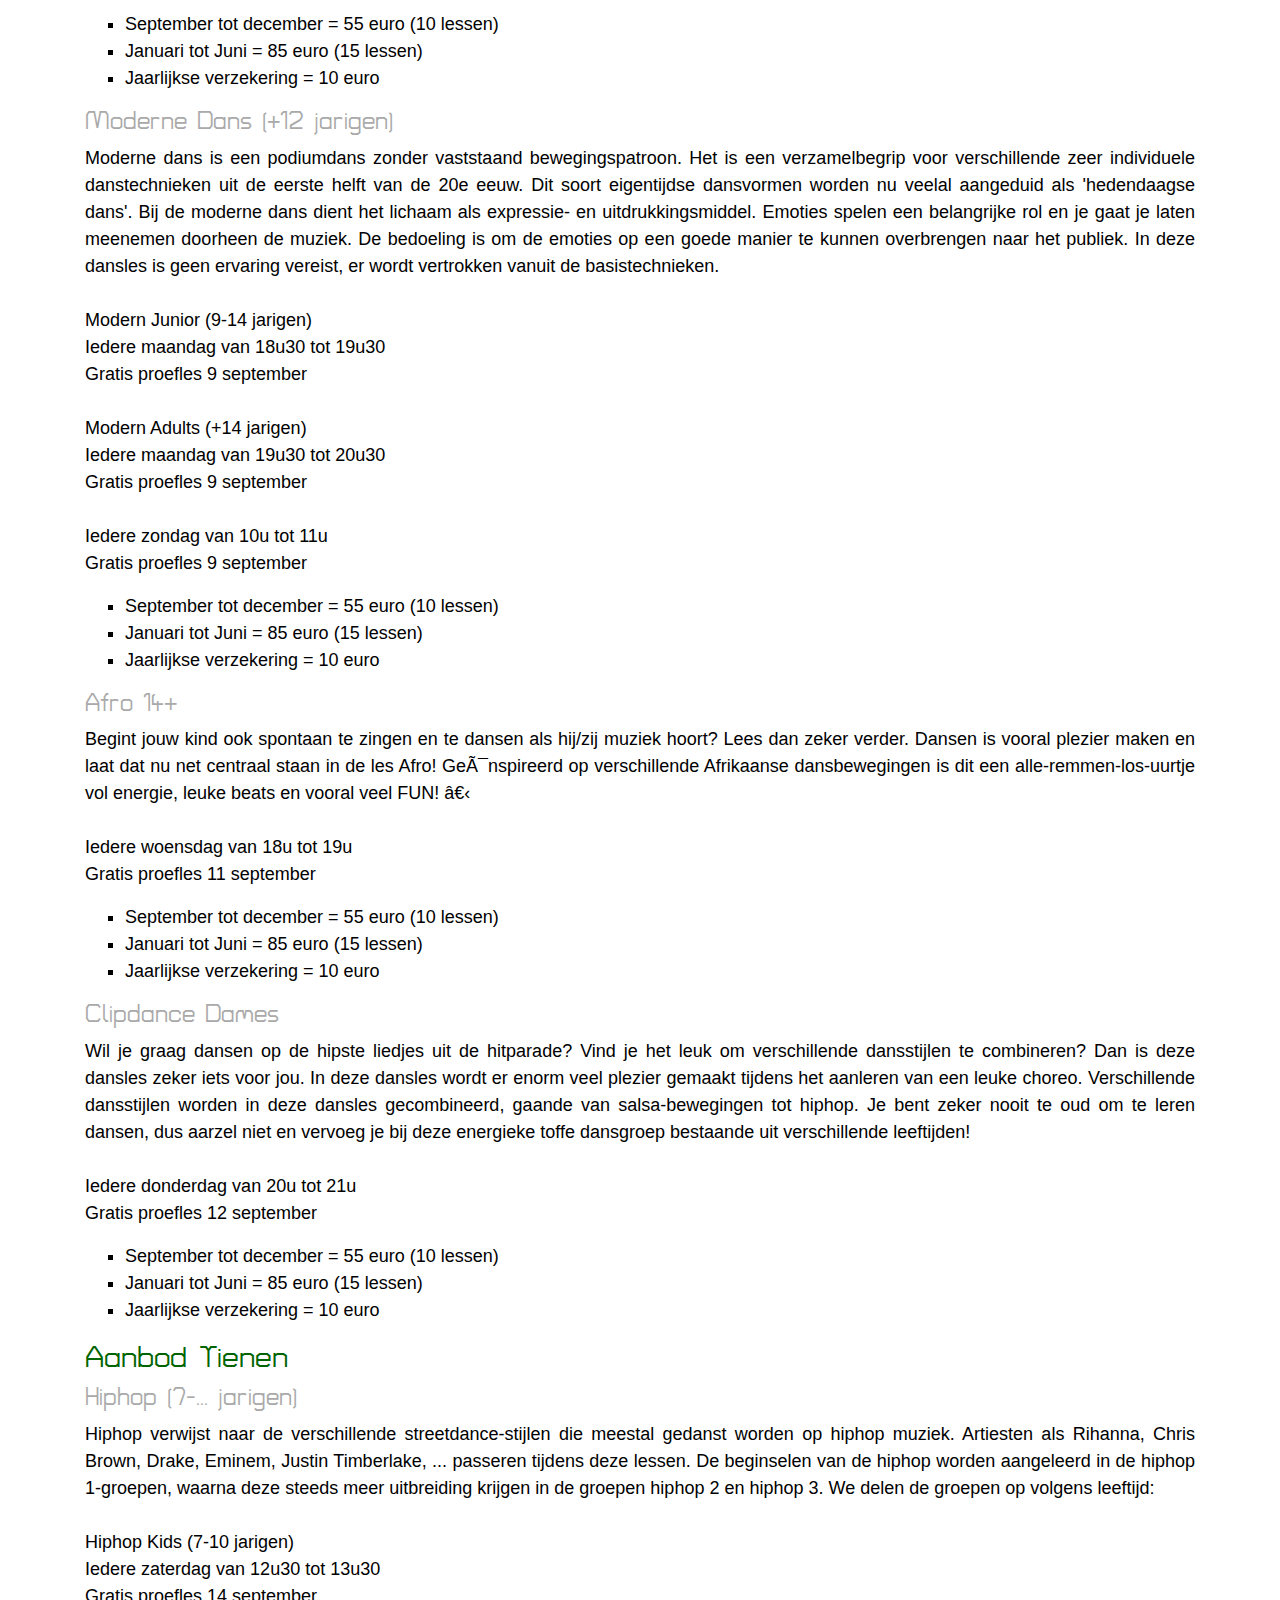
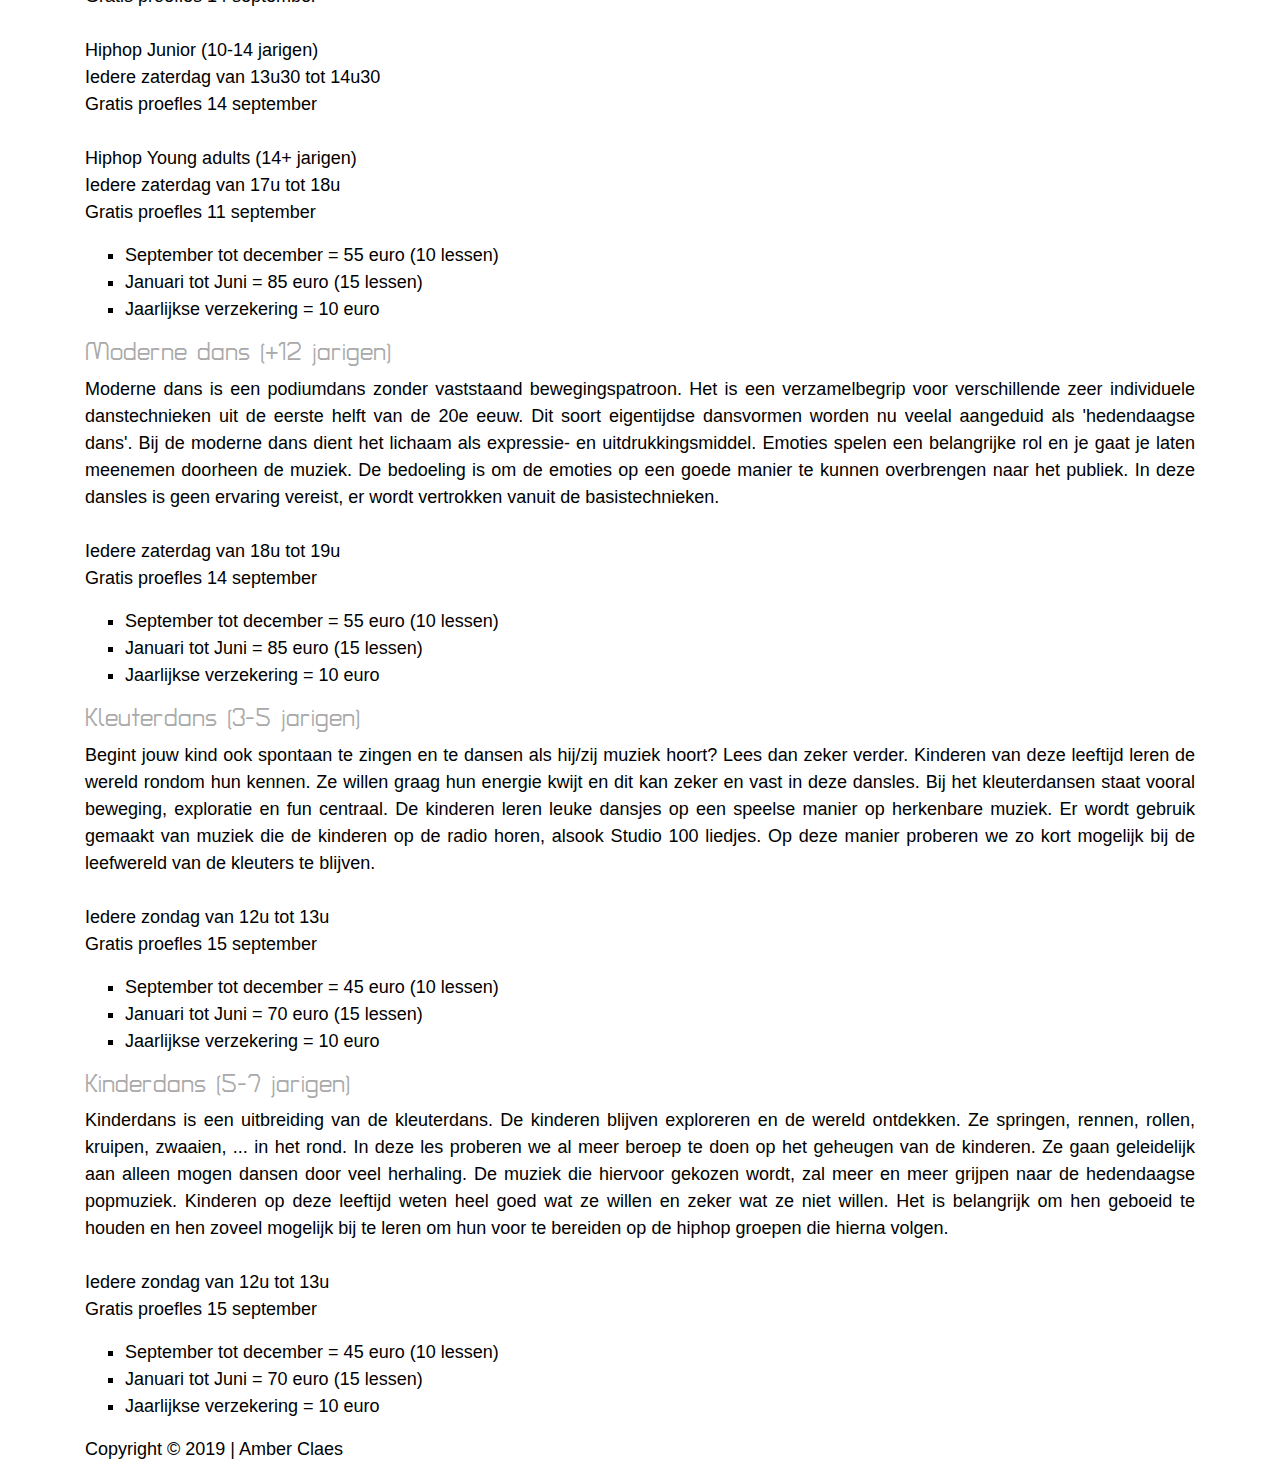
<file: overonzelessen.html>
<!doctype html>
<html lang="nl">

<head>
    <title>
        Over onze lessen
    </title>
    <meta name="description" content="Korte beschrijving van ons aanbod">
    <meta charset="iso-8859-1">
    <meta name="viewport" content="width=device-width, initial-scale=1.0">
    <link rel="stylesheet" href="https://stackpath.bootstrapcdn.com/bootstrap/4.3.1/css/bootstrap.min.css" integrity="sha384-ggOyR0iXCbMQv3Xipma34MD+dH/1fQ784/j6cY/iJTQUOhcWr7x9JvoRxT2MZw1T" crossorigin="anonymous">
    <link rel="stylesheet" href="style.css">
    <link href="https://fonts.googleapis.com/css?family=Turret+Road&display=swap" rel="stylesheet">
    <link rel="shortcut icon" type="image/x-icon" href="/images/1572862587.ico">

</head>

<body class="container">

    <header class="sticky-top">
        <nav class="navbar navbar-expand-lg navbar-light" style="background-color: darkseagreen">
            <button class="navbar-toggler" type="button" data-toggle="collapse" data-target="#navbarSupportedContent" aria-controls="navbarSupportedContent" aria-expanded="false" aria-label="Toggle navigation">
<span class="navbar-toggler-icon"></span>
</button>

            <div class="collapse navbar-collapse" id="navbarSupportedContent">
                <ul class="navbar-nav mr-auto mt-2 mt-lg-0">
                    <li><a class="navbar-brand" href="index.html">
    <img src="images/logocpenergy.jpg" alt="Logo" style="width:100px;">
  </a></li>
                    <li class="nav-item">
                        <a class="nav-link" href="index.html">Index</a>
                    </li>
                    <li class="nav-item">
                        <a class="nav-link active" href="overonzelessen.html">Onze Lessen</a>
                    </li>
                    <li class="nav-item">
                        <a class="nav-link" href="lesgevers.html">Lesgevers</a>
                    </li>
                    <li class="nav-item">
                        <a class="nav-link" href="lessenroosters.html">Lessenrooster</a>
                    </li>
                    <li class="nav-item">
                        <a class="nav-link" href="fotos.html">Foto's</a>
                    </li>
                    <li class="nav-item">
                        <a class="nav-link" href="contact.html">Contact</a>
                    </li>
                </ul>
                <!-- ZOEKBALK
    <form class="form-inline my-2 my-lg-0">
      <input class="form-control mr-sm-2" type="search" placeholder="Zoeken" aria-label="Zoek">
      <button class="btn btn-outline-success my-2 my-sm-0" type="submit">zoek</button>
    </form>
    -->
            </div>
        </nav>
    </header>
    <main>
        <h1> Over onze lessen </h1>
        <h2> Aanbod Waanrode</h2>


        <h3>Kleuterdans (3-5 jarigen)</h3>

        <p>Begint jouw kind ook spontaan te zingen en te dansen als hij/zij muziek hoort? Lees dan zeker verder.
            Kinderen van deze leeftijd leren de wereld rondom hun kennen. Ze willen graag hun energie kwijt en dit kan zeker en vast in deze dansles.
            Bij het kleuterdansen staat vooral beweging, exploratie en fun centraal. De kinderen leren leuke dansjes op een speelse manier op herkenbare muziek. Er wordt gebruik gemaakt van muziek die de kinderen op de radio horen, alsook Studio 100 liedjes. Op deze manier proberen we zo kort mogelijk bij de leefwereld van de kleuters te blijven.

            <br><br>Iedere zondag van 10u tot 11u
            <br>Gratis proefles 15 september </p>

        <ul>
            <li>September tot december = 45 euro (10 lessen)</li>
            <li>Januari tot Juni = 70 euro (15 lessen)</li>
            <li>Jaarlijkse verzekering = 10 euro</li>
        </ul>
        <h3>Kinderdans (5-7 jarigen)</h3>

        <p>Kinderdans is een uitbreiding van de kleuterdans. De kinderen blijven exploreren en de wereld ontdekken. Ze springen, rennen, rollen, kruipen, zwaaien, ... in het rond. In deze les proberen we al meer beroep te doen op het geheugen van de kinderen. Ze gaan geleidelijk aan alleen mogen dansen door veel herhaling. De muziek die hiervoor gekozen wordt, zal meer en meer grijpen naar de hedendaagse popmuziek. Kinderen op deze leeftijd weten heel goed wat ze willen en zeker wat ze niet willen. Het is belangrijk om hen geboeid te houden en hen zoveel mogelijk bij te leren om hun voor te bereiden op de hiphop groepen die hierna volgen.

            <br><br>Iedere zondag van 11u tot 12u
            <br>Gratis proefles 15 september </p>

        <ul>
            <li>September tot december = 45 euro (10 lessen)</li>
            <li>Januari tot Juni = 70 euro (15 lessen)</li>
            <li>Jaarlijkse verzekering = 10 euro</li>
        </ul>
        <h3>Hiphop (7-... jarigen)</h3>

        <p>Hiphop verwijst naar de verschillende streetdance-stijlen die meestal gedanst worden op hiphop muziek. Artiesten als Rihanna, Chris Brown, Drake, Eminem, Justin Timberlake, ... passeren tijdens deze lessen. De beginselen van de hiphop worden aangeleerd in de hiphop 1-groepen, waarna deze steeds meer uitbreiding krijgen in de groepen hiphop 2 en hiphop 3. We delen de groepen op volgens leeftijd:
            <br>
            <br>Hiphop 1 beginners (7-9 jarigen)
            <br>Iedere woensdag van 15u tot 16u
            <br>Gratis proefles 11 september
            <br>

            <br> Hiphop 1 gevorderd (9-11 jarigen)
            <br>Iedere woensdag van 16u tot 17u
            <br>Gratis proefles 11 september
            <br>

            <br>Hiphop 2 beginners (11-14 jarigen)
            <br>Iedere woensdag van 19u tot 20u
            <br>Gratis proefles 11 september
            <br>
            <br>Hiphop 2 gevorderd (14-17 jarigen)
            <br>Iedere donderdag van 19u tot 20u
            <br>Gratis proefles 12 september
            <br>
            <br>Hiphop 3 (+17 jarigen)
            <br>Iedere woensdag van 20u tot 21u
            <br>Gratis proefles 11 september
        </p>

        <ul>
            <li>September tot december = 55 euro (10 lessen)</li>
            <li>Januari tot Juni = 85 euro (15 lessen)</li>
            <li>Jaarlijkse verzekering = 10 euro</li>
        </ul>

        <h3>Moderne Dans (+12 jarigen)</h3>

        <p>Moderne dans is een podiumdans zonder vaststaand bewegingspatroon. Het is een verzamelbegrip voor verschillende zeer individuele danstechnieken uit de eerste helft van de 20e eeuw. Dit soort eigentijdse dansvormen worden nu veelal aangeduid als 'hedendaagse dans'. Bij de moderne dans dient het lichaam als expressie- en uitdrukkingsmiddel. Emoties spelen een belangrijke rol en je gaat je laten meenemen doorheen de muziek. De bedoeling is om de emoties op een goede manier te kunnen overbrengen naar het publiek.
            In deze dansles is geen ervaring vereist, er wordt vertrokken vanuit de basistechnieken.

            <br>
            <br>Modern Junior (9-14 jarigen)
            <br>Iedere maandag van 18u30 tot 19u30
            <br>Gratis proefles 9 september
            <br>
            <br>Modern Adults (+14 jarigen)
            <br>Iedere maandag van 19u30 tot 20u30
            <br>Gratis proefles 9 september<br><br>Iedere zondag van 10u tot 11u
            <br>Gratis proefles 9 september </p>

        <ul>
            <li>September tot december = 55 euro (10 lessen)</li>
            <li>Januari tot Juni = 85 euro (15 lessen)</li>
            <li>Jaarlijkse verzekering = 10 euro</li>
        </ul>
        <h3>Afro 14+</h3>

        <p>Begint jouw kind ook spontaan te zingen en te dansen als hij/zij muziek hoort? Lees dan zeker verder.

            Dansen is vooral plezier maken en laat dat nu net centraal staan in de les Afro! Geïnspireerd op verschillende Afrikaanse dansbewegingen is dit een alle-remmen-los-uurtje vol energie, leuke beats en vooral veel FUN! ​

            <br><br>Iedere woensdag van 18u tot 19u
            <br>Gratis proefles 11 september </p>

        <ul>
            <li>September tot december = 55 euro (10 lessen)</li>
            <li>Januari tot Juni = 85 euro (15 lessen)</li>
            <li>Jaarlijkse verzekering = 10 euro</li>
        </ul>
        <h3>Clipdance Dames</h3>

        <p>Wil je graag dansen op de hipste liedjes uit de hitparade? Vind je het leuk om verschillende dansstijlen te combineren? Dan is deze dansles zeker iets voor jou. In deze dansles wordt er enorm veel plezier gemaakt tijdens het aanleren van een leuke choreo. Verschillende dansstijlen worden in deze dansles gecombineerd, gaande van salsa-bewegingen tot hiphop. Je bent zeker nooit te oud om te leren dansen, dus aarzel niet en vervoeg je bij deze energieke toffe dansgroep bestaande uit verschillende leeftijden!

            <br><br>Iedere donderdag van 20u tot 21u
            <br>Gratis proefles 12 september </p>

        <ul>
            <li>September tot december = 55 euro (10 lessen)</li>
            <li>Januari tot Juni = 85 euro (15 lessen)</li>
            <li>Jaarlijkse verzekering = 10 euro</li>
        </ul>

        <h2> Aanbod Tienen</h2>
        <h3>Hiphop (7-... jarigen)</h3>

        <p>Hiphop verwijst naar de verschillende streetdance-stijlen die meestal gedanst worden op hiphop muziek. Artiesten als Rihanna, Chris Brown, Drake, Eminem, Justin Timberlake, ... passeren tijdens deze lessen. De beginselen van de hiphop worden aangeleerd in de hiphop 1-groepen, waarna deze steeds meer uitbreiding krijgen in de groepen hiphop 2 en hiphop 3. We delen de groepen op volgens leeftijd:
            <br>
            <br>Hiphop Kids (7-10 jarigen)
            <br>Iedere zaterdag van 12u30 tot 13u30
            <br>Gratis proefles 14 september
            <br>

            <br> Hiphop Junior (10-14 jarigen)
            <br>Iedere zaterdag van 13u30 tot 14u30
            <br>Gratis proefles 14 september
            <br>

            <br>Hiphop Young adults (14+ jarigen)
            <br>Iedere zaterdag van 17u tot 18u
            <br>Gratis proefles 11 september
        </p>

        <ul>
            <li>September tot december = 55 euro (10 lessen)</li>
            <li>Januari tot Juni = 85 euro (15 lessen)</li>
            <li>Jaarlijkse verzekering = 10 euro</li>
        </ul>
        <h3>Moderne dans (+12 jarigen)</h3>

        <p>Moderne dans is een podiumdans zonder vaststaand bewegingspatroon. Het is een verzamelbegrip voor verschillende zeer individuele danstechnieken uit de eerste helft van de 20e eeuw. Dit soort eigentijdse dansvormen worden nu veelal aangeduid als 'hedendaagse dans'. Bij de moderne dans dient het lichaam als expressie- en uitdrukkingsmiddel. Emoties spelen een belangrijke rol en je gaat je laten meenemen doorheen de muziek. De bedoeling is om de emoties op een goede manier te kunnen overbrengen naar het publiek.
            In deze dansles is geen ervaring vereist, er wordt vertrokken vanuit de basistechnieken.

            <br><br>Iedere zaterdag van 18u tot 19u
            <br>Gratis proefles 14 september </p>

        <ul>
            <li>September tot december = 55 euro (10 lessen)</li>
            <li>Januari tot Juni = 85 euro (15 lessen)</li>
            <li>Jaarlijkse verzekering = 10 euro</li>
        </ul>
        <h3>Kleuterdans (3-5 jarigen)</h3>

        <p>Begint jouw kind ook spontaan te zingen en te dansen als hij/zij muziek hoort? Lees dan zeker verder.

            Kinderen van deze leeftijd leren de wereld rondom hun kennen. Ze willen graag hun energie kwijt en dit kan zeker en vast in deze dansles.

            Bij het kleuterdansen staat vooral beweging, exploratie en fun centraal. De kinderen leren leuke dansjes op een speelse manier op herkenbare muziek. Er wordt gebruik gemaakt van muziek die de kinderen op de radio horen, alsook Studio 100 liedjes. Op deze manier proberen we zo kort mogelijk bij de leefwereld van de kleuters te blijven.

            <br><br>Iedere zondag van 12u tot 13u
            <br>Gratis proefles 15 september </p>

        <ul>
            <li>September tot december = 45 euro (10 lessen)</li>
            <li>Januari tot Juni = 70 euro (15 lessen)</li>
            <li>Jaarlijkse verzekering = 10 euro</li>
        </ul>
        <h3>Kinderdans (5-7 jarigen)</h3>

        <p>Kinderdans is een uitbreiding van de kleuterdans. De kinderen blijven exploreren en de wereld ontdekken. Ze springen, rennen, rollen, kruipen, zwaaien, ... in het rond. In deze les proberen we al meer beroep te doen op het geheugen van de kinderen. Ze gaan geleidelijk aan alleen mogen dansen door veel herhaling. De muziek die hiervoor gekozen wordt, zal meer en meer grijpen naar de hedendaagse popmuziek. Kinderen op deze leeftijd weten heel goed wat ze willen en zeker wat ze niet willen. Het is belangrijk om hen geboeid te houden en hen zoveel mogelijk bij te leren om hun voor te bereiden op de hiphop groepen die hierna volgen.

            <br><br>Iedere zondag van 12u tot 13u
            <br>Gratis proefles 15 september </p>

        <ul>
            <li>September tot december = 45 euro (10 lessen)</li>
            <li>Januari tot Juni = 70 euro (15 lessen)</li>
            <li>Jaarlijkse verzekering = 10 euro</li>
        </ul>
    </main>
</body>
<footer>
    <p>Copyright &copy; 2019 | Amber Claes</p>
</footer>
<!-- jQuery (necessary for Bootstrap's JavaScript plugins) -->
<script src="https://code.jquery.com/jquery-3.3.1.slim.min.js" integrity="sha384-q8i/X+965DzO0rT7abK41JStQIAqVgRVzpbzo5smXKp4YfRvH+8abtTE1Pi6jizo" crossorigin="anonymous"></script>
<script src="https://cdnjs.cloudflare.com/ajax/libs/popper.js/1.14.7/umd/popper.min.js" integrity="sha384-UO2eT0CpHqdSJQ6hJty5KVphtPhzWj9WO1clHTMGa3JDZwrnQq4sF86dIHNDz0W1" crossorigin="anonymous"></script>
<script src="https://stackpath.bootstrapcdn.com/bootstrap/4.3.1/js/bootstrap.min.js" integrity="sha384-JjSmVgyd0p3pXB1rRibZUAYoIIy6OrQ6VrjIEaFf/nJGzIxFDsf4x0xIM+B07jRM" crossorigin="anonymous"></script></html>
</file>
<file: style.css>
h1 {
        font-family: "Turret Road", cursive;
        font-size: 42px;
        color: black;
    }

    h2 {
        font-family: "Turret Road", cursive;
        font-size: 30px;
        color: darkgreen;
    }

    h3 {
        font-family: "Turret Road", cursive;
        font-size: 24px;
        color: darkgrey;
    }



    p {
        font-family: "Roboto", Roboto, sans-serif;
        font-size: 18px;
        color: black;
        text-align: justify
    }

    ul {
        font-family: "Roboto", Roboto, sans-serif;
        font-size: 18px;
        color: black;
        list-style-type: square
    }

    table {
        font-family: "Roboto", Roboto, sans-serif;
        font-size: 18px;
        color: black;
    }

    .links {
        float: left;
        margin-left: 10px;
        margin-right: 10px
    }

    .rechts {
        float: right;
        margin-right: 10px;
        margin-left: 10px;
    }

    .row {
        font-family: "Roboto", Roboto, sans-serif;
        font-size: 18px;
        color: black;
        background-color: darkseagreen
    }

    li a {
        width: 150px;
        align-content: center;
        text-decoration: none;
        color: azure;
    }

    li a.active {
        background-color: aliceblue;
    }

    li a:hover:not(.active) {
        background-color: aliceblue;
    }

    .thumb {
        margin-bottom: 30px;
    }

    img.zoom {
        width: 100%;
        height: 200px;
        border-radius: 5px;
        object-fit: cover;
        -webkit-transition: all .3s ease-in-out;
        -moz-transition: all .3s ease-in-out;
        -o-transition: all .3s ease-in-out;
        -ms-transition: all .3s ease-in-out;
    }

    .transition {
        -webkit-transform: scale(1.2);
        -moz-transform: scale(1.2);
        -o-transform: scale(1.2);
        transform: scale(1.2);
    }

    ul.share-buttons {
        list-style: none;
        padding: 0;
    }

    ul.share-buttons li {
        display: inline;
    }

    ul.share-buttons .sr-only {
        position: absolute;
        clip: rect(1px 1px 1px 1px);
        clip: rect(1px, 1px, 1px, 1px);
        padding: 0;
        border: 0;
        height: 1px;
        width: 1px;
        overflow: hidden;
    }
</file>
